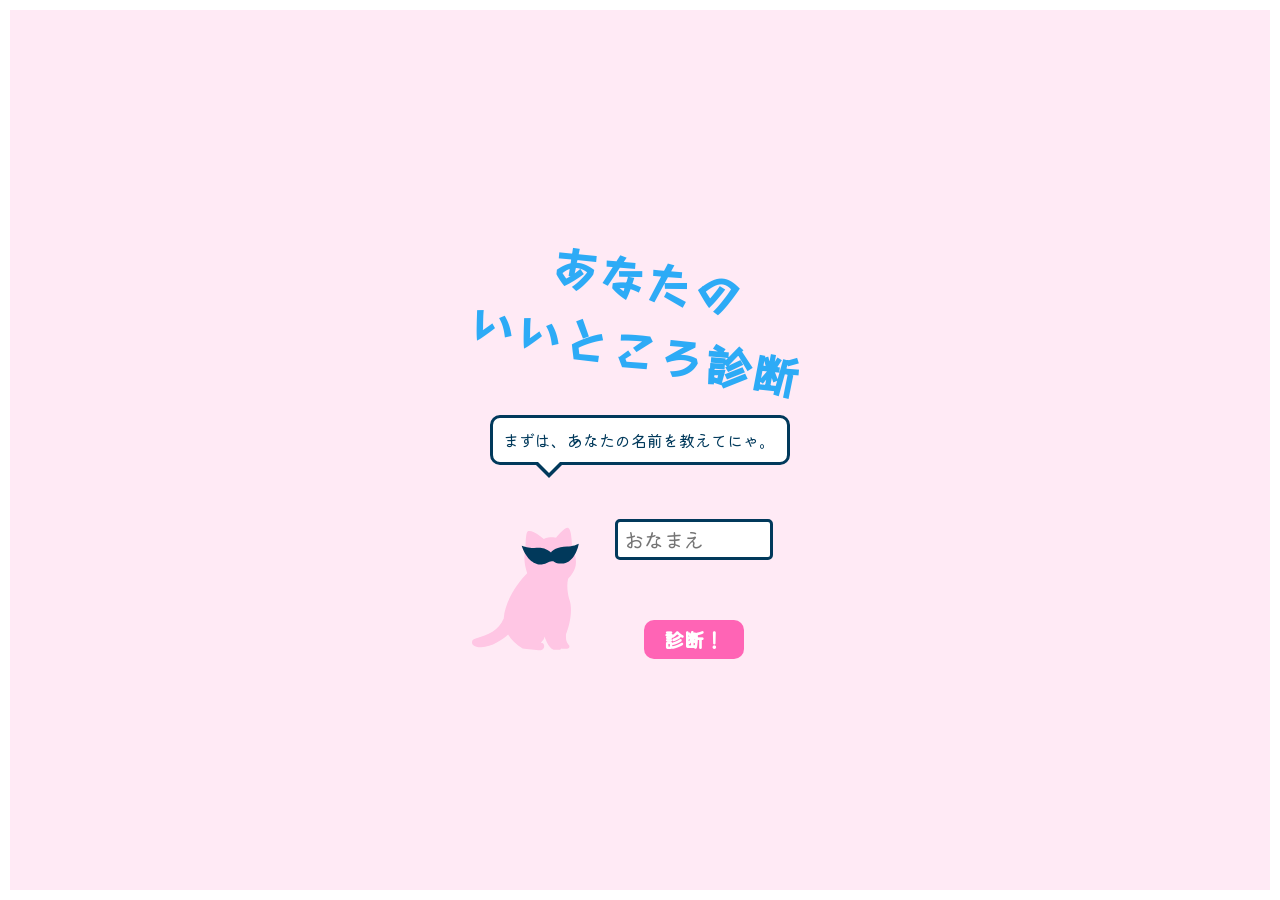
<file: index.html>
<!DOCTYPE html>
<html lang="ja">
  <head
    prefix="og: http://ogp.me/ns# fb: http://ogp.me/ns/fb# website: http://ogp.me/ns/website#"
  >
    <meta charset="UTF-8" />
    <meta name="robots" content="noindex" />
    <link rel="icon" href="./cat.png" />
    <link rel="stylesheet" href="styles/assessment.css" />
    <meta name="viewport" content="width=device-width, initial-scale=1.0" />
    <title>あなたのいいところ診断</title>
    <!-- ogp -->
    <meta property="og:url" content="https://yugawa.la/assessment-su" />
    <meta property="og:title" content="あなたのいいところ診断" />
    <meta
      property="og:description"
      content="あなたのいいところを診断するにゃ"
    />
    <meta property="og:site_name" content="yugawa.la" />
    <meta
      property="og:image"
      content="https://yugawa.la/assessment-su/ogp.png"
    />
    <meta property="og:type" content="website" />
    <!-- ogp Twitter -->
    <meta name="twitter:card" content="summary_large_image" />
    <!-- Facebook用のogp設定もありますが割愛します -->
    <!--
      フォントは
      https://fonts.google.com/
      から
      - Stick
      - Kiwi Maru
    -->
    <link rel="preconnect" href="https://fonts.googleapis.com" />
    <link rel="preconnect" href="https://fonts.gstatic.com" crossorigin />
    <link
      href="https://fonts.googleapis.com/css2?family=Kiwi+Maru&family=Stick&display=swap"
      rel="stylesheet"
    />
    <!--
    pinterest
    https://www.pinterest.jp/yugawala/%E3%82%A6%E3%82%A7%E3%83%96%E3%83%87%E3%82%B6%E3%82%A4%E3%83%B3/
    -->
  </head>
  <body>
    <div class="all-contents-wrap">
      <header>
        <h1 class="stick title">あなたの<br />いいところ診断</h1>
      </header>
      <main>
        <div class="fukidashi">
          <div class="fukidashi-content">
            <!-- result-area はここに移動 -->
            <p class="kiwi" id="result-area">
              まずは、あなたの名前を教えてにゃ。
            </p>
            <div id="tweet-area"></div>
          </div>
        </div>
        <div class="cat-and-inputs">
          <svg
            class="cat"
            width="123"
            height="139"
            viewBox="0 0 123 139"
            fill="none"
            xmlns="http://www.w3.org/2000/svg"
          >
            <path
              class="cat-body"
              d="M113.513 23.1763C113.479 16.0916 112.605 1.56951 109.385 0.159469C106.166 -1.25057 98.6877 7.03688 95.3511 11.3569C93.2184 10.7694 87.4465 10.2165 81.4199 12.7048C81.4199 12.9122 70.5846 2.64788 63.7738 3.78836C60.7812 4.28947 60.7812 18.8219 60.7812 26.2868C59.3365 28.9134 58.0981 38.5625 62.6387 51.5847C52.3863 61.3848 37.102 83.3044 36.0146 103.113C29.9262 116.592 18.5798 121.928 4.12775 125.716C0.928741 126.554 -7.62939e-06 127.727 -7.62939e-06 130.381C-7.62939e-06 133.035 2.68304 134.154 4.12775 134.632C17.4191 139.028 34.248 127.547 41.0011 121.257C44.315 126.993 49.5872 132.353 57.3758 137.017C62.6731 137.742 74.217 139.152 78.0145 138.987C82.7509 138.78 83.686 130.212 78.0524 130.38C78.4724 130.174 82.2455 126.666 82.2455 123.435C82.2455 123.227 86.5796 137.017 92.5649 138.364C95.6951 138.606 101.811 138.676 101.233 137.017C101.13 137.017 110.624 138.779 110.624 135.047C110.624 131.314 105.98 132.662 106.702 120.946C106.806 120.946 116.093 97.5147 110.521 81.4444C109.179 77.2972 106.991 66.8048 108.973 58.0128C112.378 53.4509 124.452 43.394 113.513 23.1763Z"
            />
            <path
              d="M89.6726 27.9646C90.9814 25.8989 96.481 21.8874 107.978 21.4029C113.52 21.1694 120.678 18.8306 121.264 17.7641C121.275 17.7039 121.285 17.6441 121.296 17.5847C121.31 17.6393 121.299 17.6994 121.264 17.7641C119.835 25.6383 113.968 40.9515 101.59 40.6111C92.0265 40.3482 94.5874 37.7699 90.6163 37.9372C86.6453 38.1046 84.1647 41.3455 80.2981 41.5085C75.0232 42.6154 62.8534 39.9275 56.374 20.3207C58.9887 21.2961 65.472 23.1942 70.4881 22.9828C76.7582 22.7186 80.8926 21.4586 89.6726 27.9646Z"
              fill="#01395B"
            />
          </svg>
          <div class="input-elements">
            <input
              class="text-input kiwi"
              type="text"
              id="user-name"
              size="40"
              maxlength="20"
              placeholder="おなまえ"
            />
            <button class="exe-btn kiwi" id="assessment">診断！</button>
          </div>
        </div>
      </main>
    </div>
    <!-- <div id="result-area"></div> -->
    <script src="assessment.js"></script>
  </body>
</html>
</file>
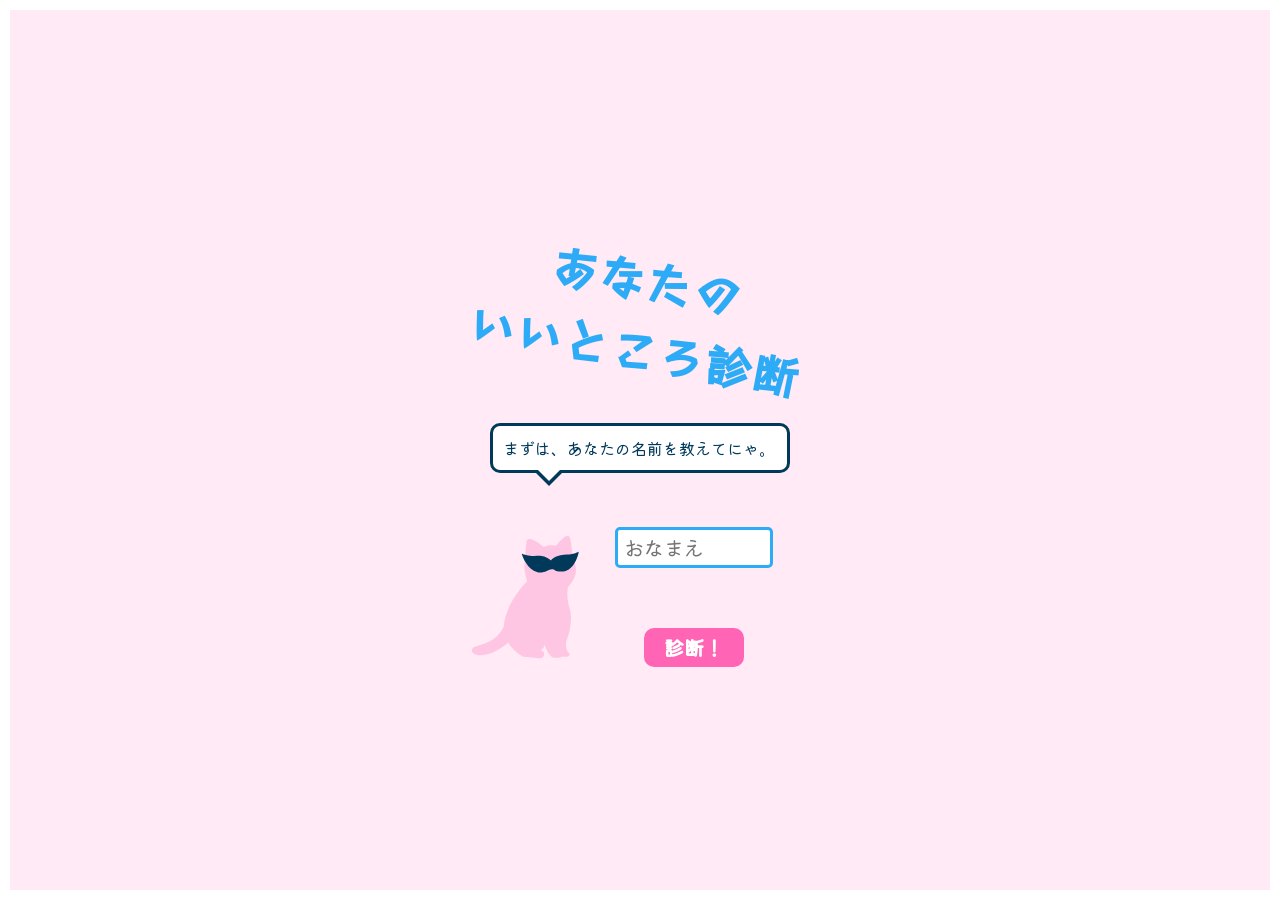
<file: assessment.html>
<!DOCTYPE html>
<html lang="ja">
  <head>
    <meta charset="UTF-8" />
    <meta name="robots" content="noindex">
    <link rel="icon" href="./cat.png">
    <link rel="stylesheet" href="styles/assessment.css" />
    <meta name="viewport" content="width=device-width, initial-scale=1.0" />
    <title>あなたのいいところ診断</title>
    <!--
      フォントは
      https://fonts.google.com/
      から
      - Stick
      - Kiwi Maru
    -->
    <link rel="preconnect" href="https://fonts.googleapis.com" />
    <link rel="preconnect" href="https://fonts.gstatic.com" crossorigin />
    <link
      href="https://fonts.googleapis.com/css2?family=Kiwi+Maru&family=Stick&display=swap"
      rel="stylesheet"
    />
    <!--
    pinterest
    https://www.pinterest.jp/yugawala/%E3%82%A6%E3%82%A7%E3%83%96%E3%83%87%E3%82%B6%E3%82%A4%E3%83%B3/
    -->
  </head>
  <body>
    <section class="all-contents-wrap">
      <h1 class="stick title">あなたの<br />いいところ診断</h1>
      <div class="fukidashi">
        <div class="fukidashi-content">
          <!-- result-area はここに移動 -->
          <p class="kiwi" id="result-area">
            まずは、あなたの名前を教えてにゃ。
          </p>
          <div id="tweet-area"></div>
        </div>
      </div>
      <div class="cat-and-inputs">
        <svg class="cat" width="123" height="139" viewBox="0 0 123 139" fill="none" xmlns="http://www.w3.org/2000/svg">
          <path class="cat-body" d="M113.513 23.1763C113.479 16.0916 112.605 1.56951 109.385 0.159469C106.166 -1.25057 98.6877 7.03688 95.3511 11.3569C93.2184 10.7694 87.4465 10.2165 81.4199 12.7048C81.4199 12.9122 70.5846 2.64788 63.7738 3.78836C60.7812 4.28947 60.7812 18.8219 60.7812 26.2868C59.3365 28.9134 58.0981 38.5625 62.6387 51.5847C52.3863 61.3848 37.102 83.3044 36.0146 103.113C29.9262 116.592 18.5798 121.928 4.12775 125.716C0.928741 126.554 -7.62939e-06 127.727 -7.62939e-06 130.381C-7.62939e-06 133.035 2.68304 134.154 4.12775 134.632C17.4191 139.028 34.248 127.547 41.0011 121.257C44.315 126.993 49.5872 132.353 57.3758 137.017C62.6731 137.742 74.217 139.152 78.0145 138.987C82.7509 138.78 83.686 130.212 78.0524 130.38C78.4724 130.174 82.2455 126.666 82.2455 123.435C82.2455 123.227 86.5796 137.017 92.5649 138.364C95.6951 138.606 101.811 138.676 101.233 137.017C101.13 137.017 110.624 138.779 110.624 135.047C110.624 131.314 105.98 132.662 106.702 120.946C106.806 120.946 116.093 97.5147 110.521 81.4444C109.179 77.2972 106.991 66.8048 108.973 58.0128C112.378 53.4509 124.452 43.394 113.513 23.1763Z" />
          <path d="M89.6726 27.9646C90.9814 25.8989 96.481 21.8874 107.978 21.4029C113.52 21.1694 120.678 18.8306 121.264 17.7641C121.275 17.7039 121.285 17.6441 121.296 17.5847C121.31 17.6393 121.299 17.6994 121.264 17.7641C119.835 25.6383 113.968 40.9515 101.59 40.6111C92.0265 40.3482 94.5874 37.7699 90.6163 37.9372C86.6453 38.1046 84.1647 41.3455 80.2981 41.5085C75.0232 42.6154 62.8534 39.9275 56.374 20.3207C58.9887 21.2961 65.472 23.1942 70.4881 22.9828C76.7582 22.7186 80.8926 21.4586 89.6726 27.9646Z" fill="#01395B" />
        </svg>
        <div class="input-elements">
          <input
            class="text-input kiwi"
            type="text"
            id="user-name"
            size="40"
            maxlength="20"
            autofocus
            placeholder="おなまえ"
          />
          <button class="exe-btn kiwi" id="assessment">診断！</button>
        </div>
      </div>
    </section>
    <!-- <div id="result-area"></div> -->
    <script src="assessment.js"></script>
  </body>
</html>
</file>
<file: styles/assessment.css>
@import url("./settings.css");
@import url("./title.css");
@import url("./fukidashi.css");
@import url("./cat-and-imputs.css");
</file>
